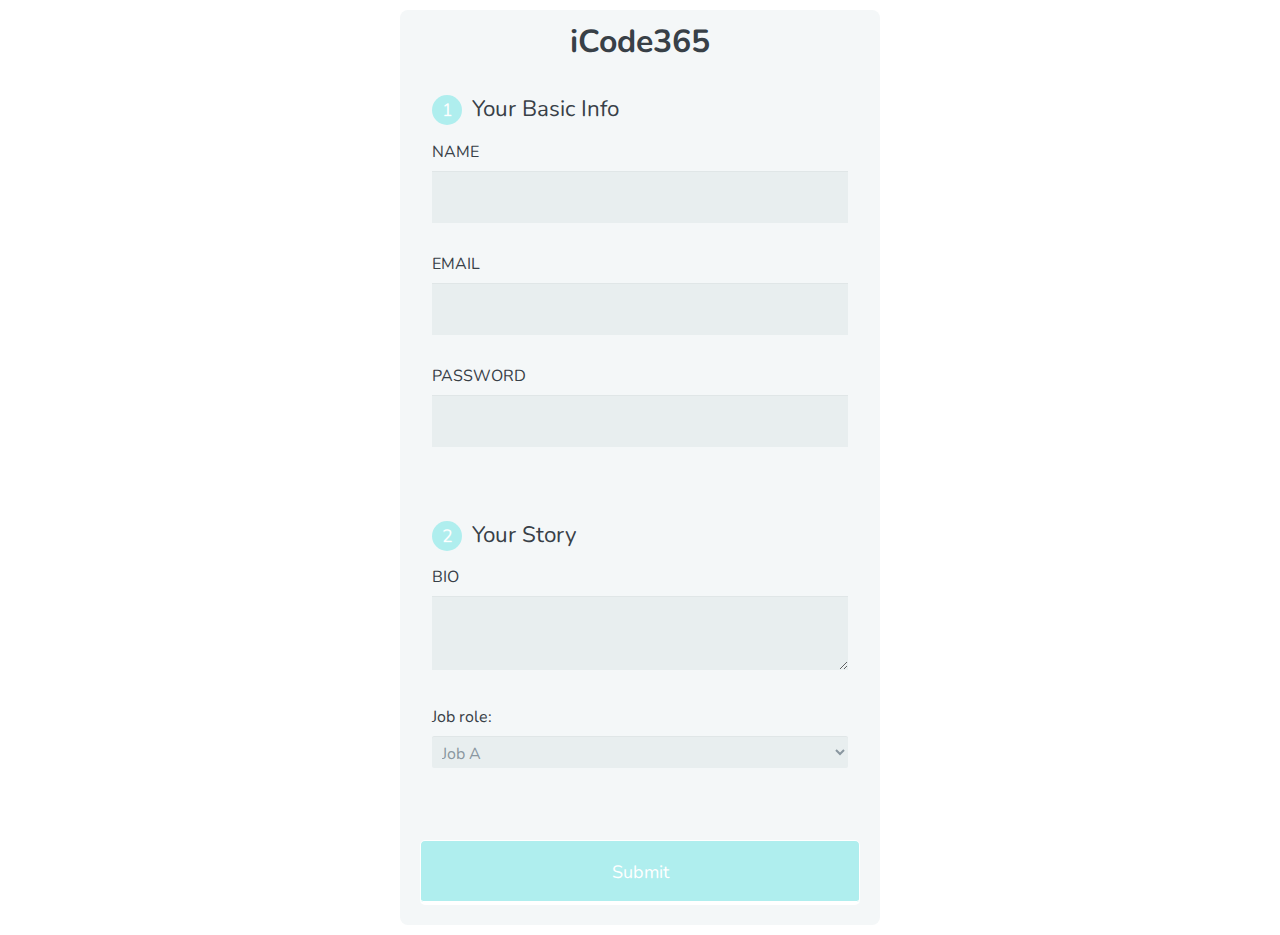
<file: dataEntry/index.html>
<!DOCTYPE html>
<html>
    <head>
        <meta charset="utf-8">
        <meta name="viewport" content="width=device-width, initial-scale=1.0">
        <title>Sign Up Form</title>
        <link rel="stylesheet" href="css/normalize.css">
        <link href='http://fonts.googleapis.com/css?family=Nunito:400,300' rel='stylesheet' type='text/css'>
        <link rel="stylesheet" href="css/main.css">
    </head>
    <body>

      <form action="index.html" method="post">
        
        <h1>iCode365</h1>
        
        <fieldset>
          
          <legend><span class="number">1</span> Your Basic Info</legend>
          
          <label for="name">NAME</label>
          <input type="text" id="name" name="user_name">
          
          <label for="mail">EMAIL</label>
          <input type="email" id="mail" name="user_email">
          
          <label for="password">PASSWORD</label>
          <input type="password" id="password" name="user_password">
        
        </fieldset>
        
        <fieldset>
        
          <legend><span class="number">2</span> Your Story</legend>
          
          <label for="bio">BIO</label>
          <textarea id="bio" name="user_bio"></textarea>
          
          <label for="job">Job role:</label>
          <select id="job" name="user_job">
            <optgroup label="web">
              <option value="job_a">Job A</option>
              <option value="job_b">Job B</option>
              <option value="job_c">Job C</option>
              <option value="job_d">Job D</option>
            </optgroup>
            
            <optgroup label="mobile">
              <option value="job_e">Job E</option>
              <option value="job_f">Job F</option>
              <option value="job_g">Job G</option>
              <option value="job_h">Job H</option>
              <option value="job_i">Job I</option>
            </optgroup>
            
            <optgroup label="business">
              <option value="job_j">Job J</option>
              <option value="job_k">Job K</option>
              <option value="job_l">Job L</option>
              <option value="job_m">Job M</option>
              <option value="job_n">Job N</option> 
            </optgroup>          
          </select>
          
        </fieldset>
        
        <button type="submit">Submit</button>
        
      </form>
      
    </body>
</html>
</file>
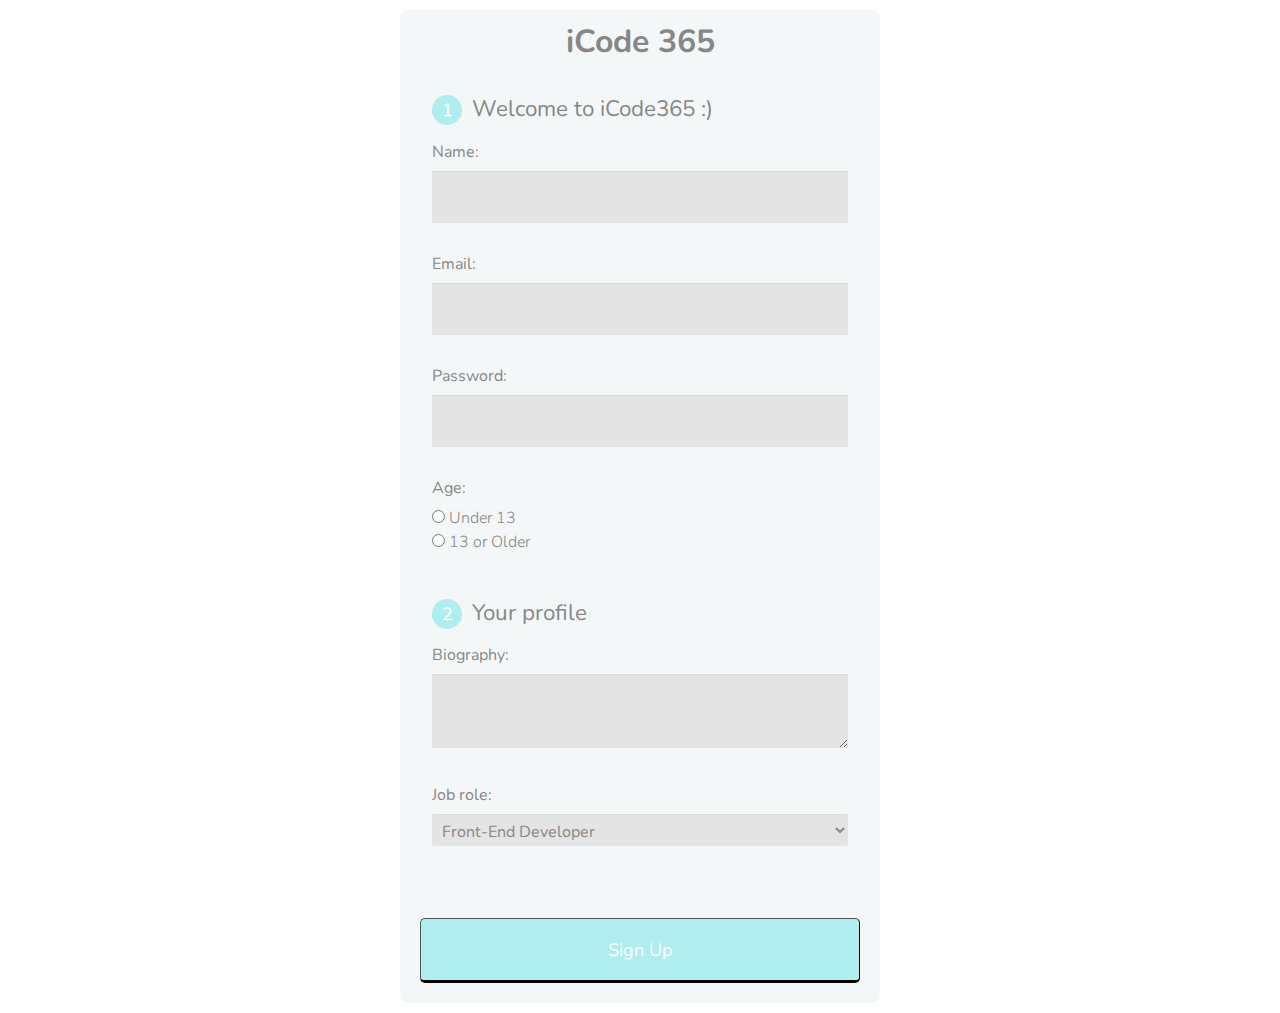
<file: EntryHtmlCHBXs/index.html>
<!DOCTYPE html>
<html>
    <head>
        <meta charset="utf-8">
        <meta name="viewport" content="width=device-width, initial-scale=1.0">
        <title>Sign Up Form</title>
        <link rel="stylesheet" href="css/normalize.css">
        <link href='http://fonts.googleapis.com/css?family=Nunito:400,300' rel='stylesheet' type='text/css'>
        <link rel="stylesheet" href="css/main.css">
    </head>
    <body>

      <form action="index.html" method="post">
        
        <h1>iCode 365</h1>
        
        <fieldset>
          
          <legend><span class="number">1</span> Welcome to iCode365 :)</legend>
          
          <label for="name">Name:</label>
          <input type="text" id="name" name="user_name">
          
          <label for="mail">Email:</label>
          <input type="email" id="mail" name="user_email">
          
          <label for="password">Password:</label>
          <input type="password" id="password" name="user_password">
          
          <label>Age:</label>
          <input type="radio" id="under_13" value="under_13" name="user_age"><label for="under_13" class="light">Under 13</label><br>
          <input type="radio" id="over_13" value="over_13" name="user_age"><label for="over_13" class="light">13 or Older</label>
        
        </fieldset>
        
        <fieldset>
          
          <legend><span class="number">2</span> Your profile</legend>
          
          <label for="bio">Biography:</label>
          <textarea id="bio" name="user_bio"></textarea>
          
          <label for="job">Job role:</label>
          <select id="job" name="user_job">
            <optgroup label="Web">
              <option value="frontend_developer">Front-End Developer</option>
              <option value="php_developer">PHP Developer</option>
              <option value="python_developer">Python Developer</option>
              <option value="rails_developer">Rails Developer</option>
              <option value="web_designer">Web Designer</option>
              <option value="wordpress_developer">WordPress Developer</option>
            </optgroup>
            <optgroup label="Mobile">
              <option value="android_developer">Android Developer</option>
              <option value="ios_developer">iOS Developer</option>
              <option value="mobile_designer">Mobile Designer</option>
            </optgroup>
            <optgroup label="Business">
              <option value="business_owner">Business Owner</option>
              <option value="freelancer">Freelancer</option>
            </optgroup>
          </select>
        
        </fieldset>
          
        <button type="submit">Sign Up</button>
        
      </form>
      
    </body>
</html>
</file>
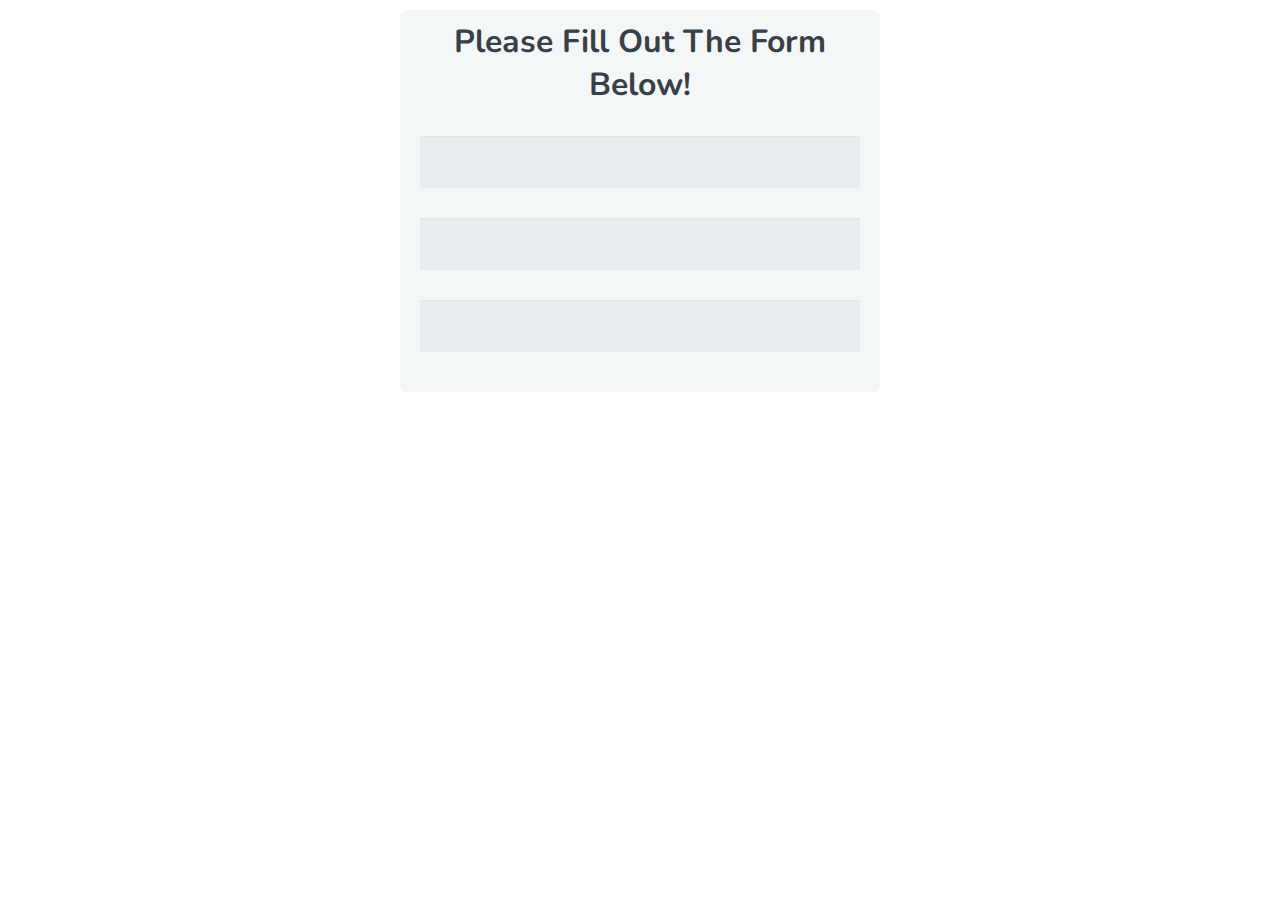
<file: forms/index.html>
<!DOCTYPE html>
<html>
    <head>
        <meta charset="utf-8">
        <meta name="viewport" content="width=device-width, initial-scale=1.0">
        <title>Sign Up Form</title>
        <link rel="stylesheet" href="css/normalize.css">
        <link href='http://fonts.googleapis.com/css?family=Nunito:400,300' rel='stylesheet' type='text/css'>
        <link rel="stylesheet" href="css/main.css">
    </head>
    <body>
        
      <form action="index.html" method="post">
         
        <h1>Please Fill Out The Form Below!</h1>
       
        <input type="text" id="name" name="user_name">
        <input type="email" id="emai" name="user_email">
        <input type="password" id="password" name="user_password">
     </form>
      
    </body>
</html>
</file>
<file: dataEntry/css/main.css>
*, *:before, *:after {
  -moz-box-sizing: border-box;
  -webkit-box-sizing: border-box;
  box-sizing: border-box;
}

body {
  font-family: 'Nunito', sans-serif;
  color: #384047;
}

form {
  max-width: 300px;
  margin: 10px auto;
  padding: 10px 20px;
  background: #f4f7f8;
  border-radius: 8px;
}

h1 {
  margin: 0 0 30px 0;
  text-align: center;
}

input[type="text"],
input[type="password"],
input[type="date"],
input[type="datetime"],
input[type="email"],
input[type="number"],
input[type="search"],
input[type="tel"],
input[type="time"],
input[type="url"],
textarea,
select {
  background: rgba(255,255,255,0.1);
  border: none;
  font-size: 16px;
  height: auto;
  margin: 0;
  outline: 0;
  padding: 15px;
  width: 100%;
  background-color: #e8eeef;
  color: #8a97a0;
  box-shadow: 0 1px 0 rgba(0,0,0,0.03) inset;
  margin-bottom: 30px;
}

input[type="radio"],
input[type="checkbox"] {
  margin: 0 4px 8px 0;
}

select {
  padding: 6px;
  height: 32px;
  border-radius: 2px;
}

button {
  padding: 19px 39px 18px 39px;
  color: #FFF;
  background-color: #afeeee;
  font-size: 18px;
  text-align: center;
  font-style: normal;
  border-radius: 5px;
  width: 100%;
  border: 1px solid #fff;
  border-width: 1px 1px 3px;
  box-shadow: 0 -1px 0 #fff inset;
  margin-bottom: 10px;
}

fieldset {
  margin-bottom: 30px;
  border: none;
}

legend {
  font-size: 1.4em;
  margin-bottom: 10px;
}

label {
  display: block;
  margin-bottom: 8px;
}

label.light {
  font-weight: 300;
  display: inline;
}

.number {
  background-color: #afeeee;
  color: #fff;
  height: 30px;
  width: 30px;
  display: inline-block;
  font-size: 0.8em;
  margin-right: 4px;
  line-height: 30px;
  text-align: center;
  text-shadow: 0 1px 0 rgba(255,255,255,0.2);
  border-radius: 100%;
}

@media screen and (min-width: 480px) {

  form {
    max-width: 480px;
  }

}
</file>
<file: EntryHtmlCHBXs/css/main.css>
*, *:before, *:after {
  -moz-box-sizing: border-box;
  -webkit-box-sizing: border-box;
  box-sizing: border-box;
}

body {
  font-family: 'Nunito', sans-serif;
  color: #878787;
}

form {
  max-width: 300px;
  margin: 10px auto;
  padding: 10px 20px;
  background: #f4f7f8;
  border-radius: 8px;
}

h1 {
  margin: 0 0 30px 0;
  text-align: center;
}

input[type="text"],
input[type="password"],
input[type="date"],
input[type="datetime"],
input[type="email"],
input[type="number"],
input[type="search"],
input[type="tel"],
input[type="time"],
input[type="url"],
textarea,
select {
  background: rgba(255,255,255,0.1);
  border: white;
  font-size: 16px;
  height: auto;
  margin: 0;
  outline: 0;
  padding: 15px;
  width: 100%;
  background-color: #e4e4e4;
  color: #878787;
  box-shadow: 0 1px 0 rgba(0,0,0,0.03) inset;
  margin-bottom: 30px;
}

input[type="radio"],
input[type="checkbox"] {
  margin: 0 4px 8px 0;
}

select {
  padding: 6px;
  height: 32px;
  border-radius: 2px;
}

button {
  padding: 19px 39px 18px 39px;
  color: #FFF;
  background-color: #afeeee;
  font-size: 18px;
  text-align: center;
  font-style: normal;
  border-radius: 5px;
  width: 100%;
  border: 1px solid #white;
  border-width: 1px 1px 3px;
  box-shadow: 0 -1px 0 rgba(255,255,255,0.1) inset;
  margin-bottom: 10px;
}

fieldset {
  margin-bottom: 30px;
  border: none;
}

legend {
  font-size: 1.4em;
  margin-bottom: 10px;
}

label {
  display: block;
  margin-bottom: 8px;
}

label.light {
  font-weight: 300;
  display: inline;
}

.number {
  background-color: #afeeee;
  color: #fff;
  height: 30px;
  width: 30px;
  display: inline-block;
  font-size: 0.8em;
  margin-right: 4px;
  line-height: 30px;
  text-align: center;
  text-shadow: 0 1px 0 rgba(255,255,255,0.2);
  border-radius: 100%;
}

@media screen and (min-width: 480px) {

  form {
    max-width: 480px;
  }

}
</file>
<file: forms/css/main.css>
*, *:before, *:after {
  -moz-box-sizing: border-box;
  -webkit-box-sizing: border-box;
  box-sizing: border-box;
}

body {
  font-family: 'Nunito', sans-serif;
  color: #384047;
}

form {
  max-width: 300px;
  margin: 10px auto;
  padding: 10px 20px;
  background: #f4f7f8;
  border-radius: 8px;
}

h1 {
  margin: 0 0 30px 0;
  text-align: center;
}

input[type="text"],
input[type="password"],
input[type="date"],
input[type="datetime"],
input[type="email"],
input[type="number"],
input[type="search"],
input[type="tel"],
input[type="time"],
input[type="url"],
textarea,
select {
  background: #afeeee;
  border: none;
  font-size: 16px;
  height: auto;
  margin: 0;
  outline: 0;
  padding: 15px;
  width: 100%;
  background-color: #e8eeef;
  color: #8a97a0;
  box-shadow: 0 1px 0 rgba(0,0,0,0.03) inset;
  margin-bottom: 30px;
}

input[type="radio"],
input[type="checkbox"] {
  margin: 0 4px 8px 0;
}

select {
  padding: 6px;
  height: 32px;
  border-radius: 2px;
}

button {
  padding: 19px 39px 18px 39px;
  color: #FFF;
  background-color: #afeeee;
  font-size: 18px;
  text-align: center;
  font-style: normal;
  border-radius: 5px;
  width: 100%;
  border: 1px solid #3ac162;
  border-width: 1px 1px 3px;
  box-shadow: 0 -1px 0 rgba(255,255,255,0.1) inset;
  margin-bottom: 10px;
}

fieldset {
  margin-bottom: 30px;
  border: none;
}

legend {
  font-size: 1.4em;
  margin-bottom: 10px;
}

label {
  display: block;
  margin-bottom: 8px;
}

label.light {
  font-weight: 300;
  display: inline;
}

.number {
  background-color: #5fcf80;
  color: #fff;
  height: 30px;
  width: 30px;
  display: inline-block;
  font-size: 0.8em;
  margin-right: 4px;
  line-height: 30px;
  text-align: center;
  text-shadow: 0 1px 0 rgba(255,255,255,0.2);
  border-radius: 100%;
}

@media screen and (min-width: 480px) {

  form {
    max-width: 480px;
  }

}
</file>
